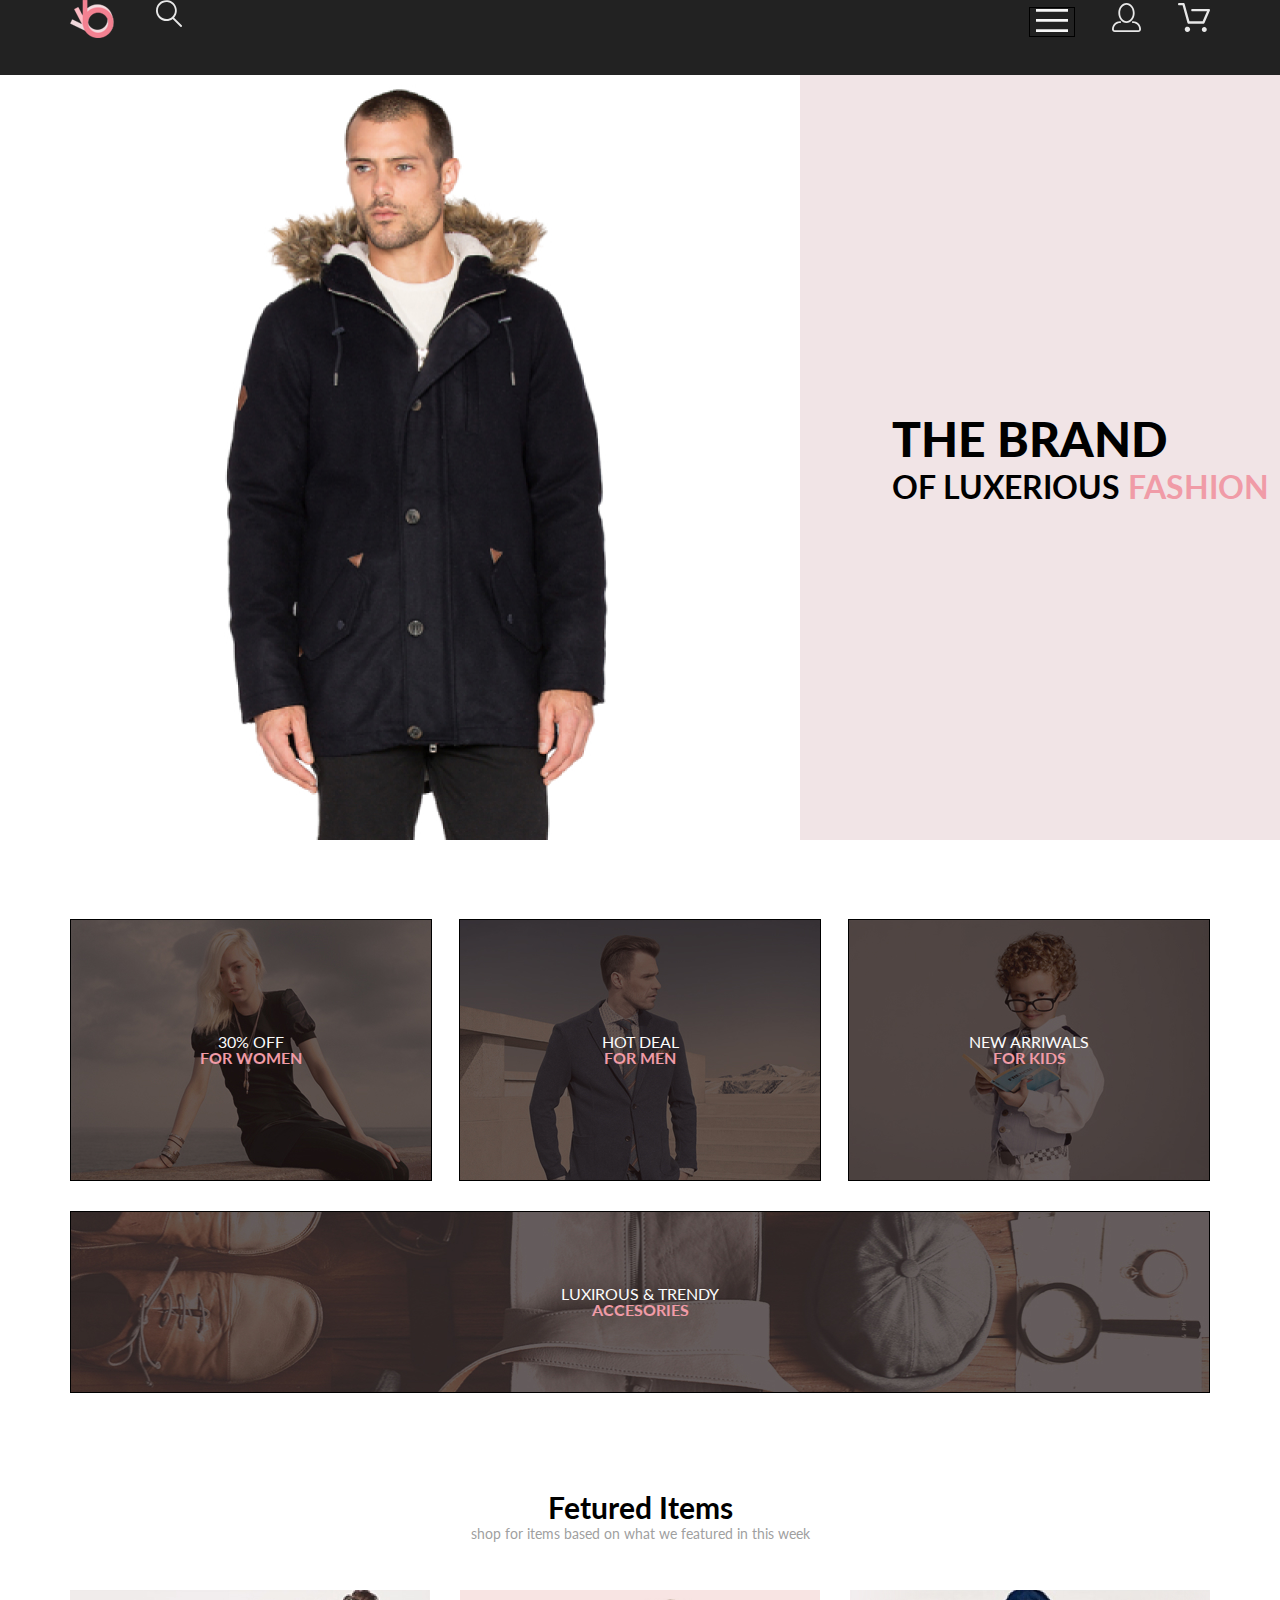
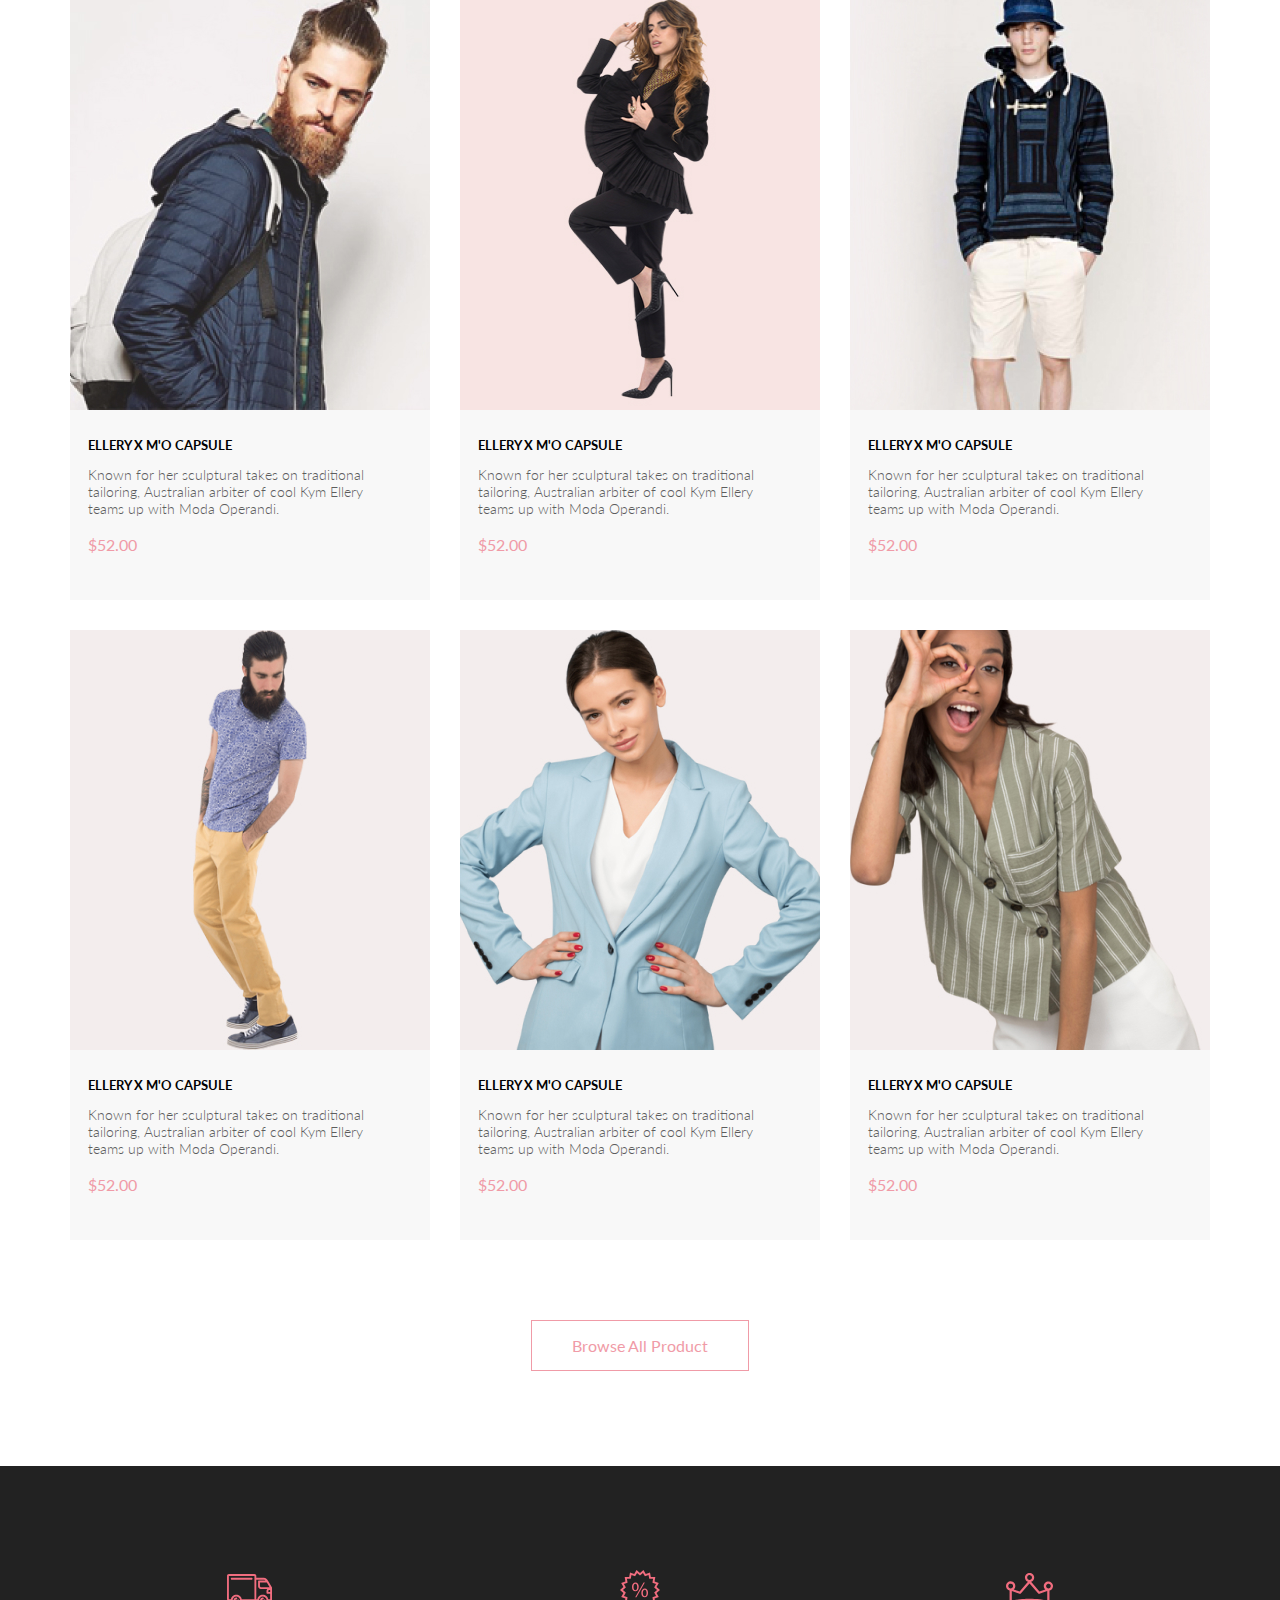
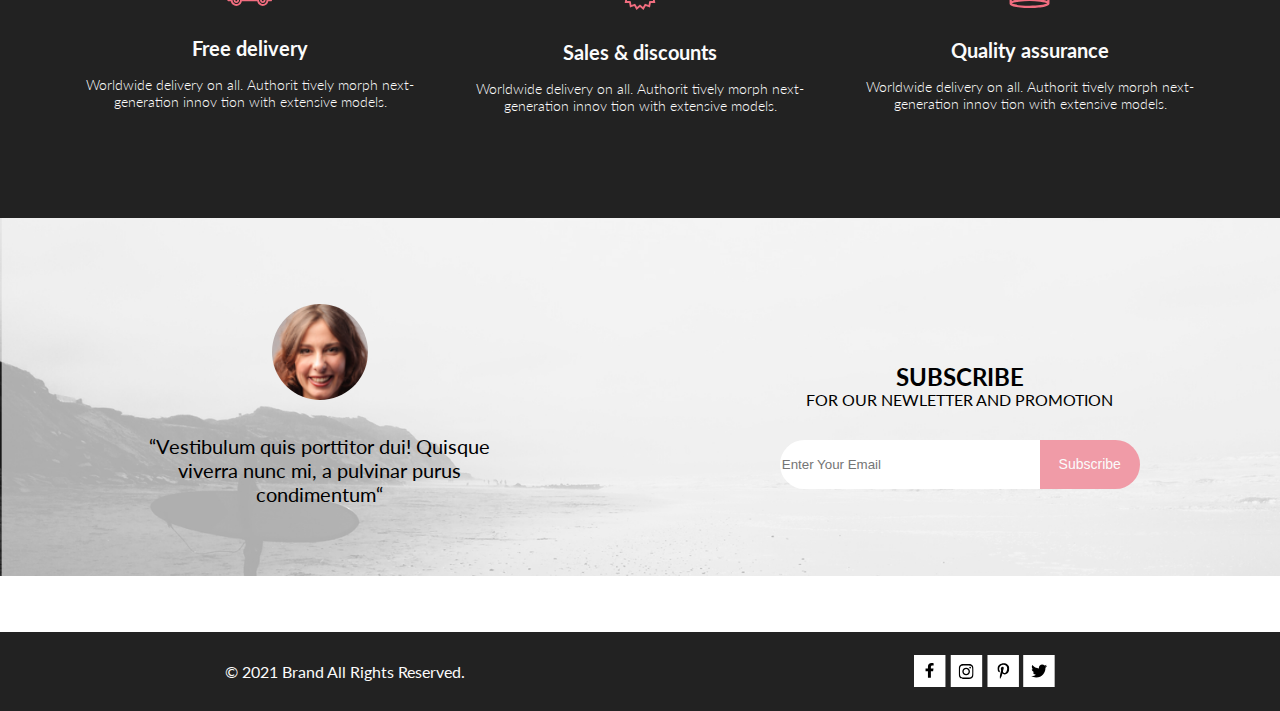
<file: lesson_zoom/index.html>
<!DOCTYPE html>
<html lang="en">
<head>
    <meta charset="UTF-8">
    <meta http-equiv="X-UA-Compatible" content="IE=edge">
    <meta name="viewport" content="width=device-width, initial-scale=1.0">
    <title>Document</title>
    <link rel="stylesheet" href="./css/style.css">
    <link rel="stylesheet" href="./css/reset.css">
    <link rel="preconnect" href="https://fonts.googleapis.com">
    <link rel="preconnect" href="https://fonts.gstatic.com" crossorigin>
    <link href="https://fonts.googleapis.com/css2?family=Lato:ital,wght@0,400;0,700;0,900;1,400&display=swap" rel="stylesheet">
</head>
<body>
    <header class="header">
        <div class="header__wrp container">
        <div class="header__logo-form-wrp">
            <a class="header__logo" href="#">
                <img src="./img/logo.svg" alt="logo">
            </a>

            <div class="header__search">
                <img src="./img/loupe.svg" alt="loupe">
            </div>
            
        </div>

        <div>
            <button class="header__menu-btn">
                <svg class="white__icon" width="32" height="23" viewBox="0 0 32 23"  xmlns="http://www.w3.org/2000/svg">
                    <path d="M0 23V20.31H32V23H0ZM0 12.76V10.07H32V12.76H0ZM0 2.69V0H32V2.69H0Z" />
                    </svg>
            </button>

            <a class="header__link" href="#"> <img src="./img/person.svg" alt="person"></a>

            <a class="header__link" href="#"> <img src="./img/bascet.svg" alt="bascet"></a>
        </div>

        
        </div>
        <nav class="header__nav">

            <h2 class="header__nav-title">menu</h2>
    

        <ul class="header__nav-list">
        
        <li class="header__nav-item nav-sub-item"> 

            <a class="nav-sub-item__link" href="#">man</a>

            <ul class="nav-sub-item__list">
                <li><a class="nav-sub-item__link" href="#">Accessories</a></li>
                <li><a class="nav-sub-item__link" href="#">Bags</a></li>
                <li><a class="nav-sub-item__link" href="#">Denim</a></li>
                <li><a class="nav-sub-item__link" href="#">T-Shirts</a></li>
            </ul>
        </li> 

        <li class="header__nav-item nav-sub-item"> 
            <a class="nav-sub-item__link" href="#">woman</a>
            <ul class="nav-sub-item__list">
                <li><a class="nav-sub-item__link" href="#">Accessories</a></li>
                <li><a class="nav-sub-item__link" href="#">Jackets & Coats</a></li>
                <li><a class="nav-sub-item__link" href="#">Polos</a></li>
                <li><a class="nav-sub-item__link" href="#">T-Shirts</a></li>
            </ul>
        </li>

        <li class="header__nav-item nav-sub-item"> 
            <a class="nav-sub-item__link" href="#">kids</a>
            <ul class="nav-sub-item__list">
                <li><a class="nav-sub-item__link" href="#">Accessories</a></li>
                <li><a class="nav-sub-item__link" href="#">Jackets & Coats</a></li>
                <li><a class="nav-sub-item__link" href="#">Polos</a></li>
                <li><a class="nav-sub-item__link" href="#">T-Shirts</a></li>
                <li><a class="nav-sub-item__link" href="#">Shirts</a></li>
                <li><a class="nav-sub-item__link" href="#">Bags</a></li>
            </ul>

        </li>
    </ul>

        </nav>
    </header>

    <main>  


        <section class="brand">
            <img class="brand__img" src="./img/man.jpg" alt="model" width="800" height="765">

        <div class="brand__title-wrp">
            <h1 class="brand__title">the brand <span class="brand__subtitle">of luxerious <span class="brand__subtitle-pink">fashion</span> </span> </h1>
        </div>

        </section>

        <section class="sales container">
            <h2 class="visually-hidden">sales</h2>
            <ul class="sales__list">
                <li class="sales__item sales__item--woman">
                    <p class="sales__item-text">30% off</p>
                    <h3 class="sales__item-title">for women</h3>
                </li>
                <li class="sales__item sales__item--man">
                    <p class="sales__item-text">hot deal</p>
                    <h3 class="sales__item-title">for men</h3> 
                </li>
                <li class="sales__item sales__item--kids">
                    <p class="sales__item-text">new arriwals</p> 
                    <h3 class="sales__item-title">for kids</h3>
                </li>
                <li class="sales__item sales__item--shoes">
                    <p class="sales__item-text"> luxirous & trendy </p>
                    <h3 class="sales__item-title"> accesories </h3>
                </li>
            </ul>
        </section>

        <section class="products container">
            <h2 class="products__title">Fetured Items</h2>
            <p class="products__subtitle">shop for items based on what we featured in this week</p>
            <ul class="products__list ">

                <div class="products__list-column">
                <li class="products__item">
                    <img class="products__item-img" src="./img/product-1.jpg" alt="product-1">
                <div class="products__item-text-margin">
                    <h3 class="products__item-title">ellery x m'o capsule</h3>
                    <p class="products__item-text">Known for her sculptural takes on traditional tailoring, Australian arbiter of cool Kym Ellery teams up with Moda Operandi.</p>
                    <p class="products__item-price">$52.00</p>
                </div>
                </li>
                
                <li class="products__item container">
                    <img class="products__item-img" src="./img/product-2.jpg" alt="product-2">
                <div class="products__item-text-margin">
                    <h3 class="products__item-title">ellery x m'o capsule</h3>
                    <p class="products__item-text">Known for her sculptural takes on traditional tailoring, Australian arbiter of cool Kym Ellery teams up with Moda Operandi.</p>
                    <p class="products__item-price">$52.00</p>
                </div>

                </li>
                <li class="products__item">
                    <img class="products__item-img" src="./img/product-3.jpg" alt="product-3">
                <div class="products__item-text-margin">
                    <h3 class="products__item-title">ellery x m'o capsule</h3>
                    <p class="products__item-text">Known for her sculptural takes on traditional tailoring, Australian arbiter of cool Kym Ellery teams up with Moda Operandi.</p>
                    <p class="products__item-price">$52.00</p>
                </div> 
                </li>
                </div> 

                <div class="products__list-column" >
                <li class="products__item">
                    <img class="products__item-img" src="./img/product-4.jpg" alt="product-4">
                <div class="products__item-text-margin">
                    <h3 class="products__item-title">ellery x m'o capsule</h3>
                    <p class="products__item-text">Known for her sculptural takes on traditional tailoring, Australian arbiter of cool Kym Ellery teams up with Moda Operandi.</p>
                    <p class="products__item-price">$52.00</p>
                    </div> 
                </li>
                <li class="products__item">
                    <img class="products__item-img" src="./img/product-5.jpg" alt="product-5">
                <div class="products__item-text-margin">
                    <h3 class="products__item-title">ellery x m'o capsule</h3>
                    <p class="products__item-text">Known for her sculptural takes on traditional tailoring, Australian arbiter of cool Kym Ellery teams up with Moda Operandi.</p>
                    <p class="products__item-price">$52.00</p>
                </li>
                <li class="products__item">
                    <img class="products__item-img" src="./img/product-6.jpg" alt="product-6">
                <div class="products__item-text-margin">
                    <h3 class="products__item-title">ellery x m'o capsule</h3>
                    <p class="products__item-text">Known for her sculptural takes on traditional tailoring, Australian arbiter of cool Kym Ellery teams up with Moda Operandi.</p>
                    <p class="products__item-price">$52.00</p>
                    </div> 
                </li>  
                </div>
            </ul>
            <a class="products__button" href="#">Browse All Product</a>
        </section>

        <section class="services ">

        <div class="service__background">

            <ul class="services__list  container">
        <li class="service__item">
            <img class="services__item-img" src="./img/car.svg" alt="car">
            <h3 class="services__item-title">Free delivery</h3>
            <p class="services__item-text">Worldwide delivery on&nbsp;all. Authorit tively morph next-generation innov tion with extensive models.</p>
        </li>

        <li class="service__item">
            <img class="services__item-img" src="./img/procent.svg" alt="procent">
            <h3 class="services__item-title">Sales & discounts</h3>
            <p class="services__item-text">Worldwide delivery on all. Authorit tively morph next-generation innov tion with extensive models.</p>
        </li>

        <li class="service__item">
            <img class="services__item-img" src="./img/crown.svg" alt="crown">
            <h3 class="services__item-title">Quality assurance</h3>
            <p class="services__item-text">Worldwide delivery on all. Authorit tively morph next-generation innov tion with extensive models.</p>
        </li>
        </div>

        </ul>
        
        </section>

    </main>

    <footer>

        <div class="footer__top">
            
            <div class="footer__top-quote">
                <img class="footer__top-img" src="./img/icon.svg" alt="icon">
                <p class="footer__top-subtitle-img">“Vestibulum quis porttitor dui! Quisque viverra nunc mi, a pulvinar purus condimentum“</p>
            </div>

            <div class="footer__form"> 
                <h3 class="footer__top-title">subscribe </h3>
                <p class="footer__top-subtitle">for our newletter and promotion</p>
            
                <form class="footer__top-form" action="#"> 
                    <input  placeholder="Enter Your Email" class="input" type="email">
                    <button class="button">Subscribe</button>
                </form>
            </div>
        </div>

        <div class="footer__bottom">
            <p class="footer__bottom-lable">© 2021  Brand  All Rights Reserved.</p>

            <div class="footer__bottom--link">
                    
        
                <a class="footer__bottom--link--info" href="#"> <img src="./img/facebook.svg" alt="facebook"></a>
            
                <a class="footer__bottom--link--info" href="#"><img src="./img/instagram.svg" alt="instagram"></a> 
            
                <a class="footer__bottom--link--info" href="#"> <img src="./img/mail.svg" alt="mail"></a>
            
                <a class="footer__bottom--link--info" href=""><img src="./img/twitter.svg" alt=""></a> 
            

            </div>
        </div>


    </footer>


</body>

</html>
</file>
<file: lesson_zoom/css/style.css>
:root {
    --black: #222222;
    --pink-bkg: #F1E4E6;
    --pink-color: #f09ba7;
    --grey-sales: #F8F8F8;
    --white-text: #FBFBFB
}

body {
    font-family: 'Lato';

}

.container {
    width: 1140px;
    margin: 0 auto;
}

.header__nav {
    display: none;
}

.header {
    background-color: var(--black);
    min-height: 75px
}

.header__wrp {
    display: flex;
    justify-content: space-between;
    align-items: center;
}

.header__logo-form-wrp {
    display: flex;
}

.header__search {
    margin: 0 0 0 41px;
}

.header__link {
    margin: 0 0 0 33px;
}

.header__menu-btn {
    border: 1px solid;
    background-color: transparent;

}

.brand {
    display: flex;
    margin: 0 0 63px;
}

.brand__title-wrp {
    flex-grow: 1;
    background-color: var(--pink-bkg);
    display: flex;
    align-items: center;
    padding: 0 0 0 92px;
}

.brand__title {
    font-size: 48px;
    font-weight: 900;
    line-height: 58px;
    text-transform: uppercase;

}

.brand__subtitle {
    font-size: 32px;
    font-style: normal;
    font-weight: 700;
    line-height: 38px;
    display: block;
}

.brand__subtitle-pink {
    color: var(--pink-color);
}

.visually-hidden {
    visibility: hidden;
}

.sales__list {
    display: flex;
    justify-content: space-between;
    flex-wrap: wrap;
}

.sales__item {
    width: 360px;
    min-height: 260px;
    display: flex;
    align-items: center;
    justify-content: center;
    border: 1px solid;
    flex-direction: column;
}

.sales__item-text {
    color: var(--white-text);
    text-transform: uppercase;
}

.sales__item-title {
    text-transform: uppercase;
    color: var(--pink-color);
}

.sales__item--woman {
    background-image: url(../img/woman.jpg);
}

.sales__item--man {
    background-image: url(../img/man_prod.jpg);

}

.sales__item--kids {
    background-image: url(../img/kids.jpg);

}

.sales__item--shoes {
    background-image: url(../img/shoes.jpg);
    width: 100%;
    margin-top: 30px;
    min-height: 180px;
}

.products {
    text-align: center;
}

.products__list {
    display: flex;
    justify-content: space-between;
    flex-direction: column;
    padding-top: 48px;
}

.products__item {
    width: 360px;
    min-height: 580px;
    padding-bottom: 30px;
    background-color: var(--grey-sales);
}

.products__title {
    font-size: 30px;
    line-height: 36px;
    text-align: center;
    padding-top: 96px;
}

.products__subtitle {
    font-size: 14px;
    line-height: 17px;
    text-align: center;
    color: #9F9F9F;
}

.products__list-column {
    display: flex;
    justify-content: space-between;
    min-height: 580px;
    padding-bottom: 30px;
}

.products__item-title {
    font-size: 13px;
    line-height: 16px;
    text-transform: uppercase;
}

.products__item-text {
    font-weight: 300;
    font-size: 14px;
    line-height: 17px;
    color: #5D5D5D;
    padding-top: 13px;
}

.products__item-price {
    font-size: 16px;
    line-height: 19px;
    color: var(--pink-color);
    padding-top: 18px;
}

.products__item-text-margin {
    width: 300px;
    text-align: left;
    margin: 25px 0 0 18px
}

.products__button {
    font-size: 16px;
    line-height: 19px;
    text-decoration: none;
    border: 1px solid;
    color: var(--pink-color);
    padding: 15px 40px;
    display: inline-block;
    margin-top: 50px;
}

.services {
    padding-top: 95px;

}

.service__background {
    background-color: var(--black);
}

.services__list {
    display: flex;
    justify-content: space-between;
    align-items: center;
    text-align: center;
    padding-top: 104px;
    padding-bottom: 104px;
}

.services__item-title {
    font-size: 20px;
    line-height: 24px;
    color: var(--white-text);
    padding-bottom: 16px;
}

.services__item-text {
    width: 360px;
    font-weight: 300;
    font-size: 14px;
    line-height: 17px;
    color: var(--white-text);
}

.services__item-img {
    padding-bottom: 28px;
}

.footer__top {
    display: flex;
    justify-content: space-around;
    align-items: center;
    background-image: url(../img/background-footer.jpg);
    background-repeat: no-repeat;
    background-size: 100%;
}

.footer__top-quote {
    font-size: 20px;
    line-height: 24px;
    max-width: 359px;
    align-items: center;
    text-align: center;

}

.footer__top-img {
    padding-top: 86px;
}

.footer__top-subtitle-img {
    padding-top: 30px;
    padding-bottom: 126px;
}

.footer__top-title {
    font-size: 24px;
    line-height: 30px;
    text-transform: uppercase;
}

.footer__top-subtitle {
    text-transform: uppercase;
    padding-bottom: 32px;
}

.footer__top-form {
    display: flex;
}

.input {
    -webkit-border-top-left-radius: 125px;
    -webkit-border-bottom-left-radius: 125px;
    -moz-border-radius-topleft: 125px;
    -moz-border-radius-bottomleft: 125px;
    border-top-left-radius: 125px;
    border-bottom-left-radius: 125px;
    width: 256px;
    border: 1px;
}

.button {
    -webkit-border-top-right-radius: 125px;
    -webkit-border-bottom-right-radius: 125px;
    -moz-border-radius-topright: 125px;
    -moz-border-radius-bottomright: 125px;
    border-top-right-radius: 125px;
    border-bottom-right-radius: 125px;
    width: 100px;
    height: 49px;
    background-color: var(--pink-color);
    border: 1px;
    font-size: 14px;
    line-height: 17px;
    color: #FBFBFB;
}

.footer__form {
    text-align: center;
    align-items: center;
}


.footer__bottom {
    background-color: var(--black);
    display: flex;
    justify-content: space-around;
    align-items: center;
}

.footer__bottom-lable {
    padding-top: 30px;
    padding-bottom: 30px;
    font-size: 16px;
    line-height: 19px;
    color: #FBFBFB
}

.white__icon {
    fill: #F8F8F8;
}



.header__menu-btn:hover {
    border: none;
}

.header__menu-btn:hover .white__icon,
.header__menu-btn:focus .white__icon {
    fill: #f09ba7;
}

.header__menu-btn:active {
    outline: 1px #F8F8F8;
}
</file>
